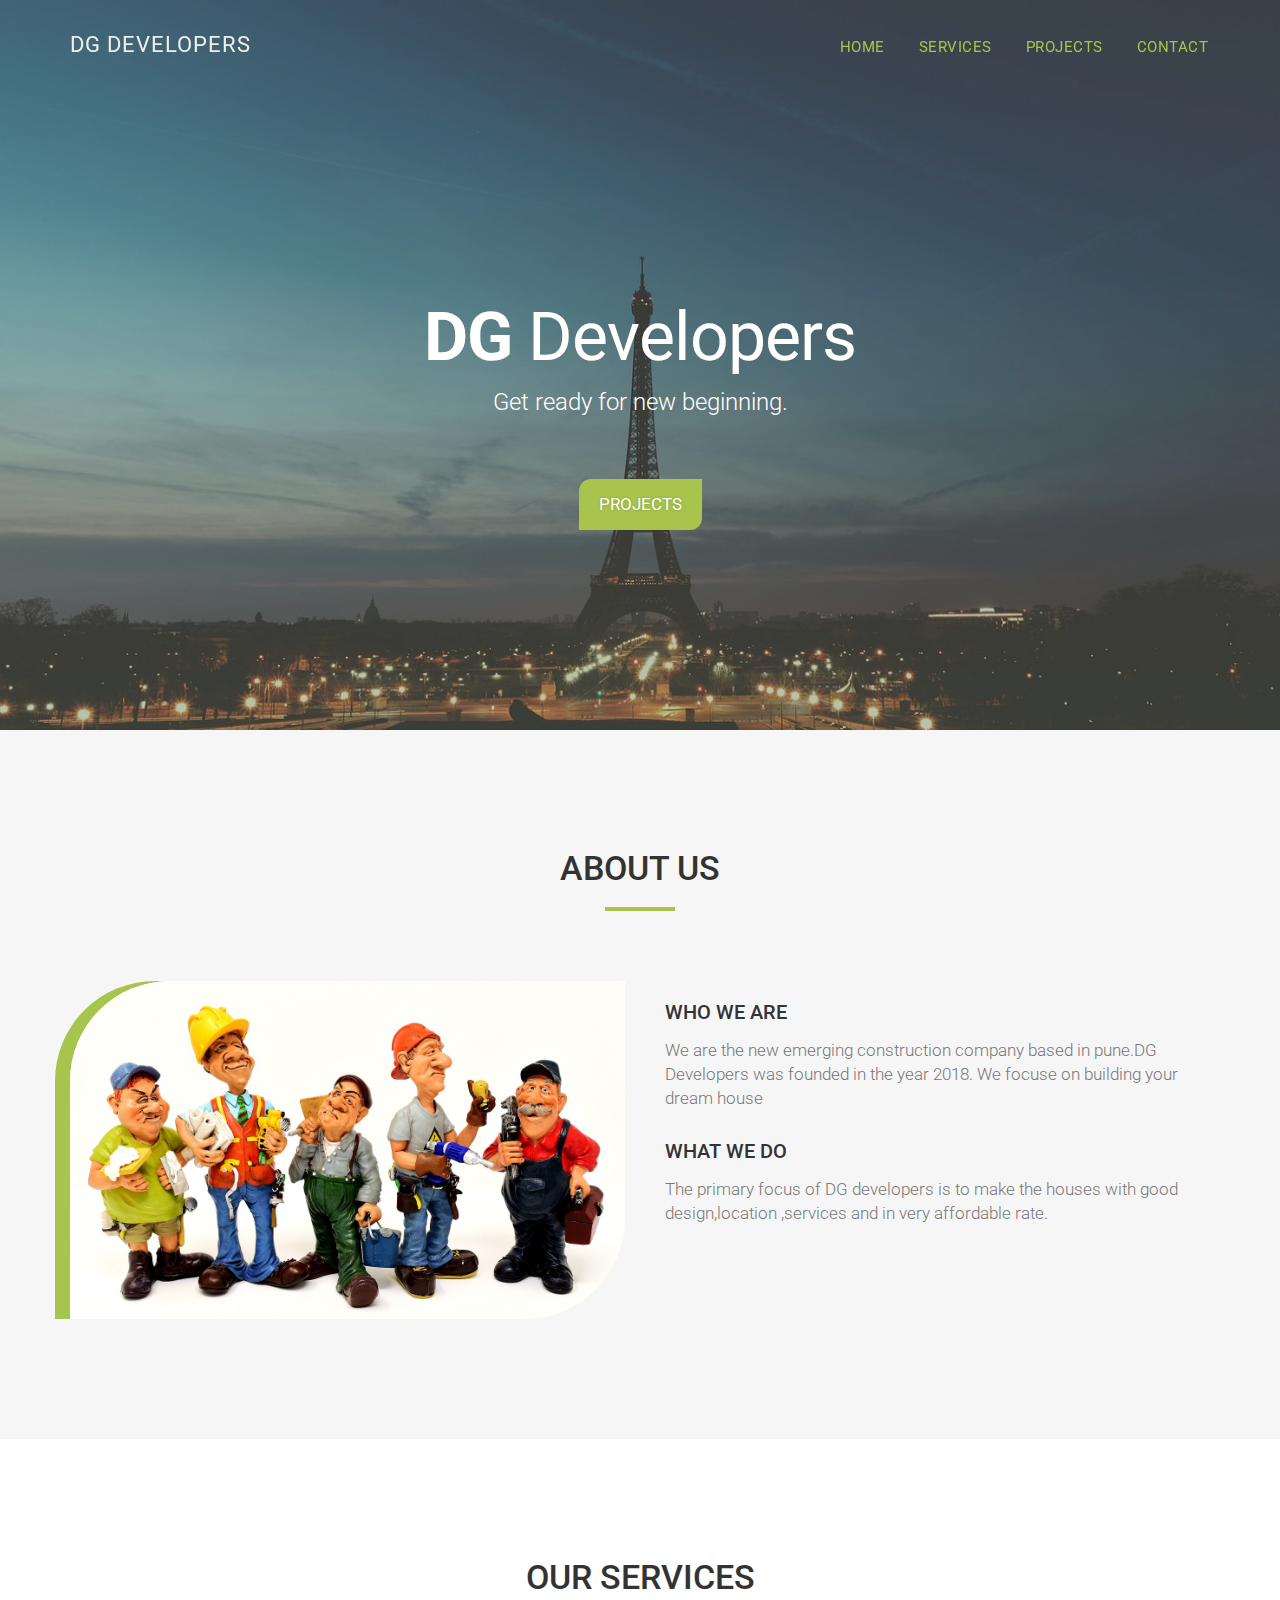
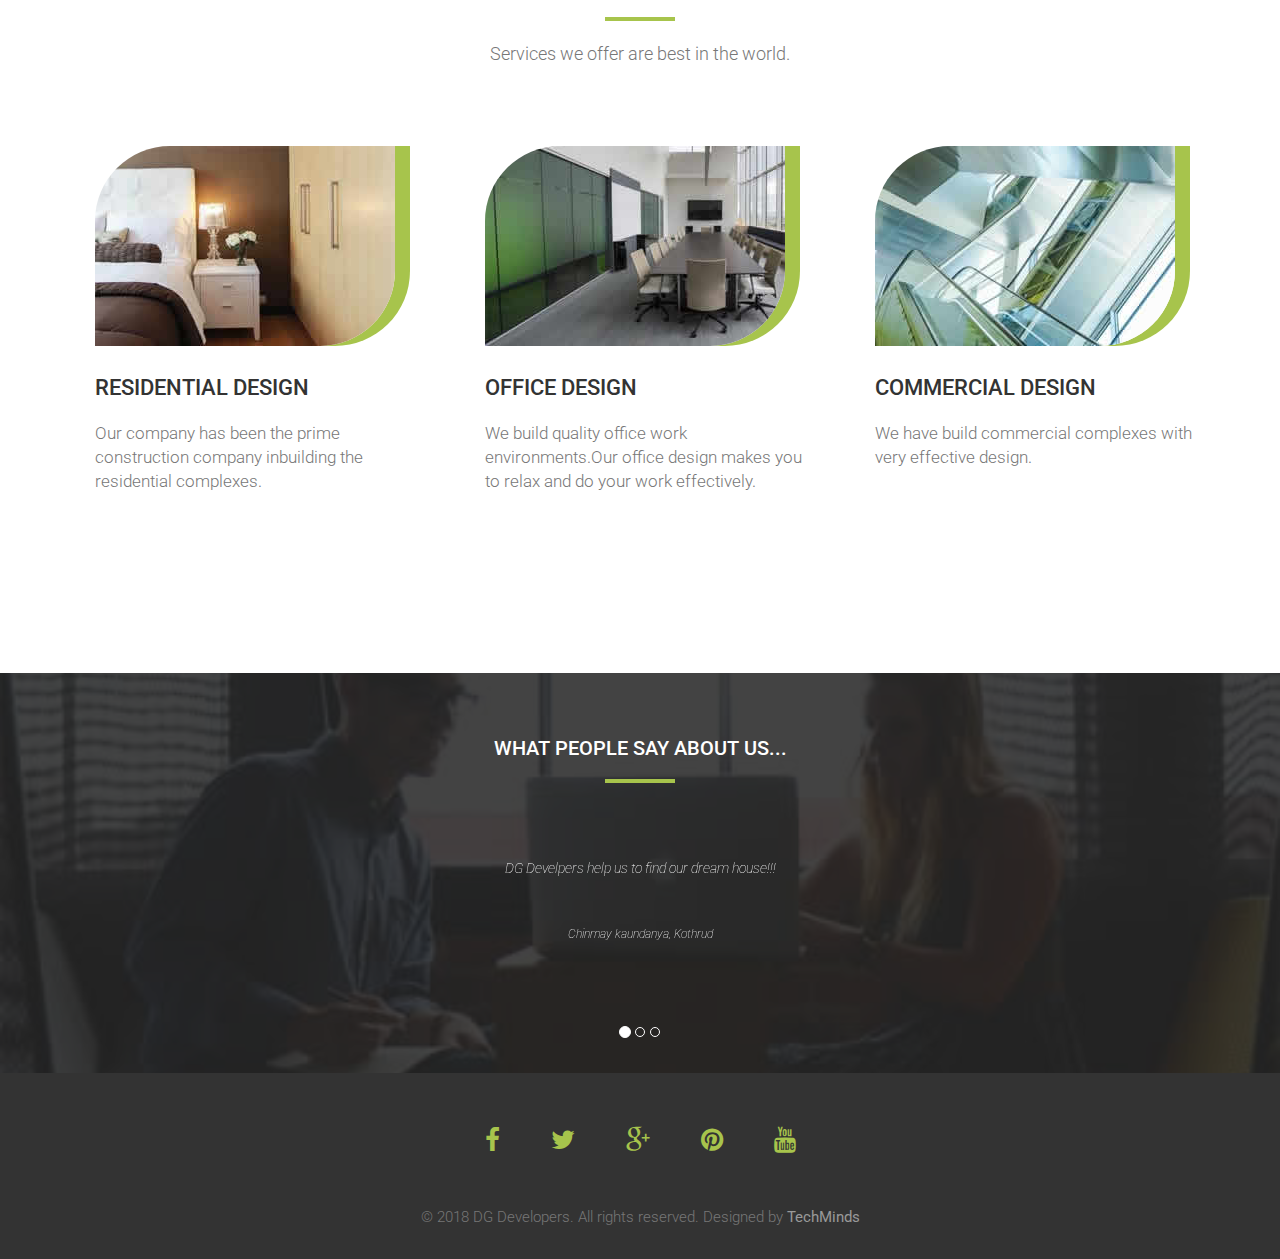
<file: index.html>
<!DOCTYPE html>
<html lang="en">
<head>
<meta charset="utf-8">
<meta name="viewport" content="width=device-width, initial-scale=1">
<title>DG Developers</title>
<meta name="description" content="">
<meta name="author" content="">

<!-- Favicons
    ================================================== -->
<link rel="shortcut icon" href="img/favicon.ico" type="image/x-icon">
<link rel="apple-touch-icon" href="img/apple-touch-icon.png">
<link rel="apple-touch-icon" sizes="72x72" href="img/apple-touch-icon-72x72.png">
<link rel="apple-touch-icon" sizes="114x114" href="img/apple-touch-icon-114x114.png">

<!-- Bootstrap -->
<link rel="stylesheet" type="text/css"  href="css/bootstrap.css">
<link rel="stylesheet" type="text/css" href="fonts/font-awesome/css/font-awesome.css">

<!-- Stylesheet
    ================================================== -->
<link rel="stylesheet" type="text/css"  href="css/style.css">
<link rel="stylesheet" type="text/css" href="css/nivo-lightbox/nivo-lightbox.css">
<link rel="stylesheet" type="text/css" href="css/nivo-lightbox/default.css">
<link href="https://fonts.googleapis.com/css?family=Roboto:300,400,500,700,900" rel="stylesheet">

<!-- HTML5 shim and Respond.js for IE8 support of HTML5 elements and media queries -->
<!-- WARNING: Respond.js doesn't work if you view the page via file:// -->
<!--[if lt IE 9]>
      <script src="https://oss.maxcdn.com/html5shiv/3.7.2/html5shiv.min.js"></script>
      <script src="https://oss.maxcdn.com/respond/1.4.2/respond.min.js"></script>
    <![endif]-->
</head>
<body id="page-top" data-spy="scroll" data-target=".navbar-fixed-top">
<!-- Navigation
    ==========================================-->
<nav id="menu" class="navbar navbar-default navbar-fixed-top">
  <div class="container"> 
    <!-- Brand and toggle get grouped for better mobile display -->
    <div class="navbar-header">
      <button type="button" class="navbar-toggle collapsed" data-toggle="collapse"
         data-target="#bs-example-navbar-collapse-1">
          <span class="sr-only">Toggle navigation</span>
          <span class="icon-bar"></span>
          <span class="icon-bar"></span>
          <span class="icon-bar"></span>
      </button>
      <a class="navbar-brand page-scroll" href="#page-top">DG DEVELOPERS</a> </div>
    
    <!-- Collect the nav links, forms, and other content for toggling -->
    <div class="collapse navbar-collapse" id="bs-example-navbar-collapse-1">
      <ul class="nav navbar-nav navbar-right">
        <li><a href="index.html" class="page-scroll">Home</a></li>
        <li><a href="#services" class="page-scroll">Services</a></li>
        <li><a href="projects.html" class="page-scroll">Projects</a></li>
        <li><a href="contact.html" class="page-scroll">Contact</a></li>
      </ul>
    </div>
    <!-- /.navbar-collapse --> 
  </div>
</nav>
<!-- Header -->
<header id="header">
  <div class="intro">
    <div class="overlay">
      <div class="container">
        <div class="row">
          <div class="intro-text">
            <h1><strong>DG</strong> Developers</h1>
            <p>Get ready for new beginning.</p>
            <a href="#projects" class="btn btn-custom btn-lg page-scroll">Projects</a> </div>
        </div>
      </div>
    </div>
  </div>
</header>
<!-- About Section -->
<div id="about">
  <div class="container">
    <div class="section-title text-center center">
      <h2>About Us</h2>
      <hr>
    </div>
    <div class="row">
      <div class="col-xs-12 col-md-6 text-center"> <img src="img/about1.jpg" class="img-responsive" alt=""> </div>
      <div class="col-xs-12 col-md-6">
        <div class="about-text">
          <h3>Who we are</h3>
          <p>We are the new emerging construction company based in pune.DG Developers was founded in the year 2018.
            We focuse on building your dream house
          </p>
          <h3>What we do</h3>
          <p>The primary focus of DG developers is to make the houses with good design,location ,services 
            and in very affordable rate. </p>
        </div>
      </div>
    </div>
  </div>
</div>
<!-- Services Section -->
<div id="services">
  <div class="container">
    <div class="col-md-10 col-md-offset-1 section-title text-center">
      <h2>Our Services</h2>
      <hr>
      <p>Services we offer are best in the world.</p>
    </div>
    <div class="row">
      <div class="col-xs-12 col-sm-4 service"> <img src="img/residential-design.jpg" class="img-responsive" alt="Project Title">
        <h3>Residential Design</h3>
        <p>Our company has been the prime construction company inbuilding the residential complexes.</p>
      </div>
      <div class="col-xs-12 col-sm-4 service"> <img src="img/office-design.jpg" class="img-responsive" alt="Project Title">
        <h3>Office Design</h3>
        <p>We build quality office work environments.Our office design makes you to relax and do your work effectively.</p>
      </div>
      <div class="col-xs-12 col-sm-4 service"> <img src="img/commercial-design.jpg" class="img-responsive" alt="Project Title">
        <h3>Commercial Design</h3>
        <p>We have build commercial complexes with very effective design.</p>
      </div>
    </div>
  </div>
</div>


<div class="container" style="width: 100%">
    <div class="row">
        <div id="carousel-div" class="carousel slide" data-ride="carousel" >
            <div class="overlay">
                <div class="carousel-title">
                    <h2>What people say about Us...</h2>
                    <hr>
                </div>
                <div class="carousel-inner">
                    <div class="item active">
                        <div class="text text-center">
                            <h3> DG Develpers help us to find our dream house!!! </h3>
                            <br>
                            <h6>Chinmay kaundanya,  Kothrud</h6>
                        </div>    
                    </div>

                    <div class="item">
                        <div class="text">
                            <h3>The flats are very at prime location and very affordable. </h3>
                            <br>
                            <h6>Omakar Pathak,  Nanded city</h6>
                        </div>    
                    </div>

                    <div class="item">
                        <div class="text">
                            <h3>The quality of house and the quality of materials are very good. </h3>
                            <br>
                            <h6>Akash Nalawade,  Dhayari</h6>
                        </div>    
                    </div>
                </div>
                <!--INDICATORS-->
                <ol class="carousel-indicators">
                    <li data-target="#carousel-div" data-slide-to="0" class="active"></li>
                    <li data-target="#carousel-div" data-slide-to="1"></li>
                    <li data-target="#carousel-div" data-slide-to="2"></li>
                </ol>
                 
             </div>       
        </div>
    </div> 
        
</div>               




<!-- Contact Section -->

<div id="footer">
  <div class="container text-center">
    <div class="social">
      <ul>
        <li><a href="#"><i class="fa fa-facebook"></i></a></li>
        <li><a href="#"><i class="fa fa-twitter"></i></a></li>
        <li><a href="#"><i class="fa fa-google-plus"></i></a></li>
        <li><a href="#"><i class="fa fa-pinterest"></i></a></li>
        <li><a href="#"><i class="fa fa-youtube"></i></a></li>
      </ul>
    </div>
    <div>
      <p>&copy; 2018 DG Developers. All rights reserved. Designed by <a href="http://www.techminds.in" rel="nofollow">TechMinds</a></p>
    </div>
  </div>
</div>
<script type="text/javascript" src="js/jquery.1.11.1.js"></script> 
<script type="text/javascript" src="js/bootstrap.js"></script> 
<script type="text/javascript" src="js/SmoothScroll.js"></script> 
<script type="text/javascript" src="js/nivo-lightbox.js"></script> 
<script type="text/javascript" src="js/jquery.isotope.js"></script> 
<script type="text/javascript" src="js/jqBootstrapValidation.js"></script> 
<script type="text/javascript" src="js/contact_me.js"></script> 
<script type="text/javascript" src="js/main.js"></script>
</body>
</html>
</file>
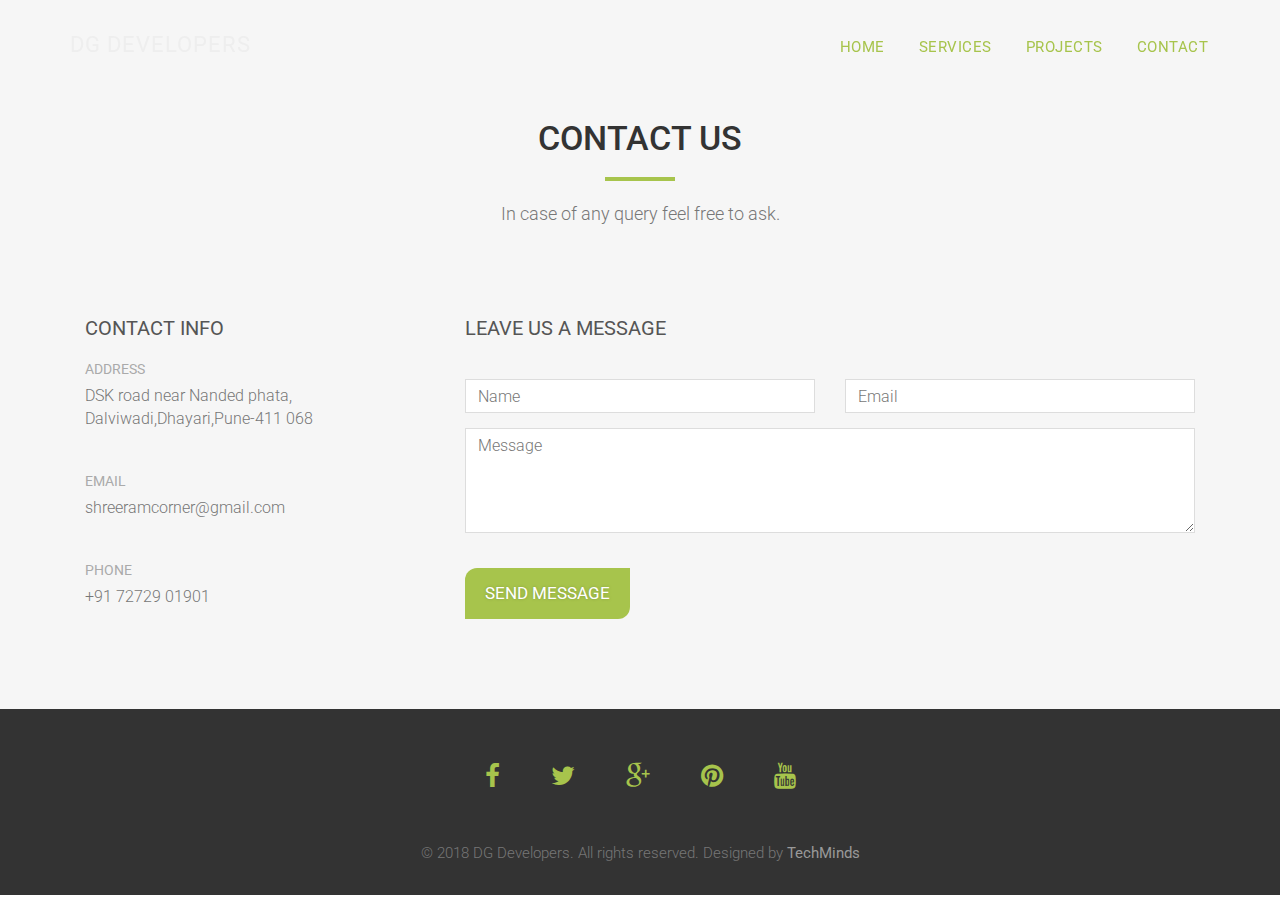
<file: contact.html>
<!DOCTYPE html>
<html lang="en">
<head>
<meta charset="utf-8">
<meta name="viewport" content="width=device-width, initial-scale=1">
<title>DG Developers</title>
<meta name="description" content="">
<meta name="author" content="">

<!-- Favicons
    ================================================== -->
<link rel="shortcut icon" href="img/favicon.ico" type="image/x-icon">
<link rel="apple-touch-icon" href="img/apple-touch-icon.png">
<link rel="apple-touch-icon" sizes="72x72" href="img/apple-touch-icon-72x72.png">
<link rel="apple-touch-icon" sizes="114x114" href="img/apple-touch-icon-114x114.png">

<!-- Bootstrap -->
<link rel="stylesheet" type="text/css"  href="css/bootstrap.css">
<link rel="stylesheet" type="text/css" href="fonts/font-awesome/css/font-awesome.css">

<!-- Stylesheet
    ================================================== -->
<link rel="stylesheet" type="text/css"  href="css/style.css">
<link rel="stylesheet" type="text/css" href="css/nivo-lightbox/nivo-lightbox.css">
<link rel="stylesheet" type="text/css" href="css/nivo-lightbox/default.css">
<link href="https://fonts.googleapis.com/css?family=Roboto:300,400,500,700,900" rel="stylesheet">

<!-- HTML5 shim and Respond.js for IE8 support of HTML5 elements and media queries -->
<!-- WARNING: Respond.js doesn't work if you view the page via file:// -->
<!--[if lt IE 9]>
      <script src="https://oss.maxcdn.com/html5shiv/3.7.2/html5shiv.min.js"></script>
      <script src="https://oss.maxcdn.com/respond/1.4.2/respond.min.js"></script>
    <![endif]-->
</head>
<body id="page-top" data-spy="scroll" data-target=".navbar-fixed-top">
<!-- Navigation
    ==========================================-->
<nav id="menu" class="navbar navbar-default navbar-fixed-top">
  <div class="container"> 
    <!-- Brand and toggle get grouped for better mobile display -->
    <div class="navbar-header">
      <button type="button" class="navbar-toggle collapsed" data-toggle="collapse"
         data-target="#bs-example-navbar-collapse-1">
          <span class="sr-only">Toggle navigation</span>
          <span class="icon-bar"></span>
          <span class="icon-bar"></span>
          <span class="icon-bar"></span>
      </button>
      <a class="navbar-brand page-scroll" href="#page-top">DG DEVELOPERS</a> </div>
    
    <!-- Collect the nav links, forms, and other content for toggling -->
    <div class="collapse navbar-collapse" id="bs-example-navbar-collapse-1">
      <ul class="nav navbar-nav navbar-right">
        <li><a href="index.html" class="page-scroll">Home</a></li>
        <li><a href="#services" class="page-scroll">Services</a></li>
        <li><a href="projects.html" class="page-scroll">Projects</a></li>
        <li><a href="contact.html" class="page-scroll">Contact</a></li>
      </ul>
    </div>
    <!-- /.navbar-collapse --> 
  </div>
</nav>

<!-- Contact Section -->
<div id="contact">
  <div class="container">
    <div class="section-title text-center">
      <h2>Contact Us</h2>
      <hr>
      <p>In case of any query feel free to ask.</p>
    </div>
    <div class="col-md-4">
      <h3>Contact Info</h3>
      <div class="contact-item"> <span>Address</span>
        <p>DSK road near Nanded phata,<br>
          Dalviwadi,Dhayari,Pune-411 068</p>
      </div>
      <div class="contact-item"> <span>Email</span>
        <p>shreeramcorner@gmail.com</p>
      </div>
      <div class="contact-item"> <span>Phone</span>
        <p>+91 72729 01901</p>
      </div>
    </div>
    <div class="col-md-8">
      <h3>Leave us a message</h3>
      <form name="sentMessage" id="contactForm" novalidate>
        <div class="row">
          <div class="col-md-6">
            <div class="form-group">
              <input type="text" id="name" class="form-control" placeholder="Name" required="required">
              <p class="help-block text-danger"></p>
            </div>
          </div>
          <div class="col-md-6">
            <div class="form-group">
              <input type="email" id="email" class="form-control" placeholder="Email" required="required">
              <p class="help-block text-danger"></p>
            </div>
          </div>
        </div>
        <div class="form-group">
          <textarea name="message" id="message" class="form-control" rows="4" placeholder="Message" required></textarea>
          <p class="help-block text-danger"></p>
        </div>
        <div id="success"></div>
        <button type="submit" class="btn btn-custom btn-lg">Send Message</button>
      </form>
    </div>
  </div>
</div>
<div id="footer">
  <div class="container text-center">
    <div class="social">
      <ul>
        <li><a href="#"><i class="fa fa-facebook"></i></a></li>
        <li><a href="#"><i class="fa fa-twitter"></i></a></li>
        <li><a href="#"><i class="fa fa-google-plus"></i></a></li>
        <li><a href="#"><i class="fa fa-pinterest"></i></a></li>
        <li><a href="#"><i class="fa fa-youtube"></i></a></li>
      </ul>
    </div>
    <div>
            <p>&copy; 2018 DG Developers. All rights reserved. Designed by <a href="http://www.techminds.in" rel="nofollow">TechMinds</a></p>
    </div>
  </div>
</div>
<script type="text/javascript" src="js/jquery.1.11.1.js"></script> 
<script type="text/javascript" src="js/bootstrap.js"></script> 
<script type="text/javascript" src="js/SmoothScroll.js"></script> 
<script type="text/javascript" src="js/nivo-lightbox.js"></script> 
<script type="text/javascript" src="js/jquery.isotope.js"></script> 
<script type="text/javascript" src="js/jqBootstrapValidation.js"></script> 
<script type="text/javascript" src="js/contact_me.js"></script> 
<script type="text/javascript" src="js/main.js"></script>
</body>
</html>
</file>
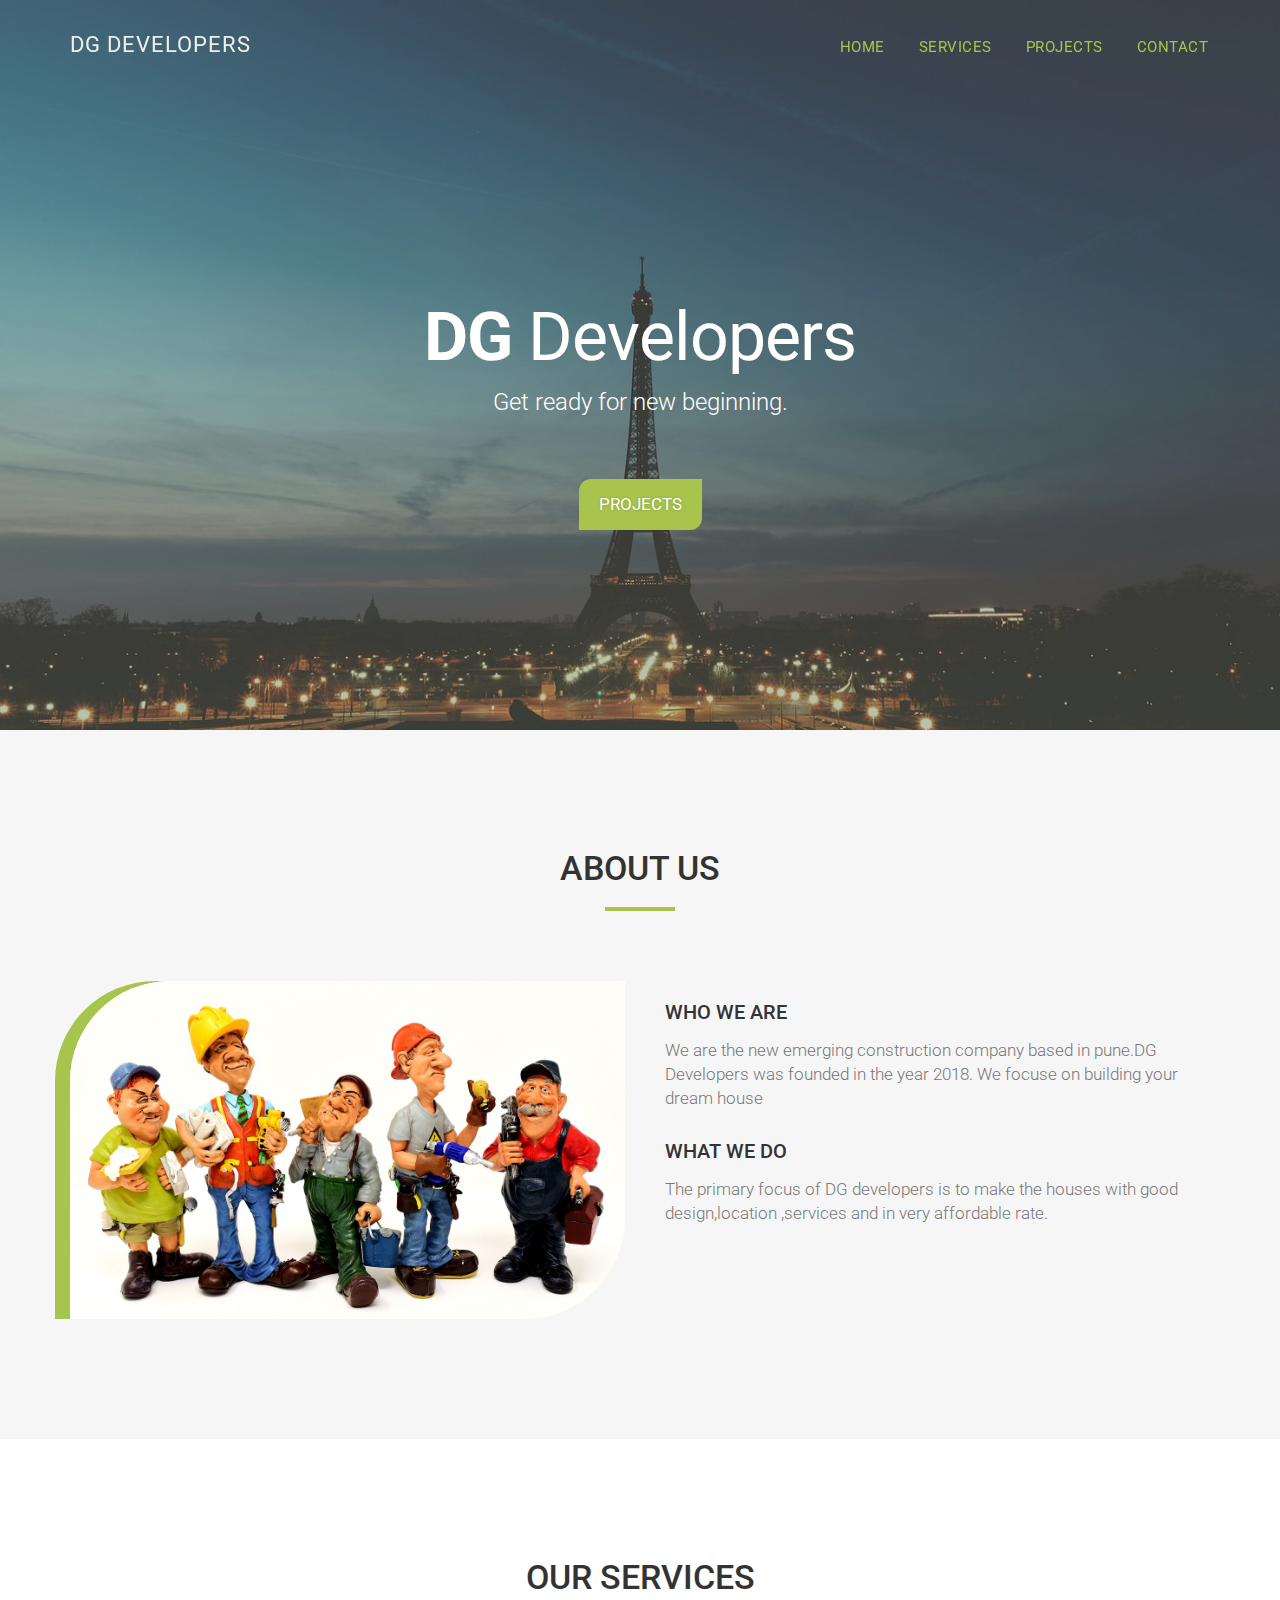
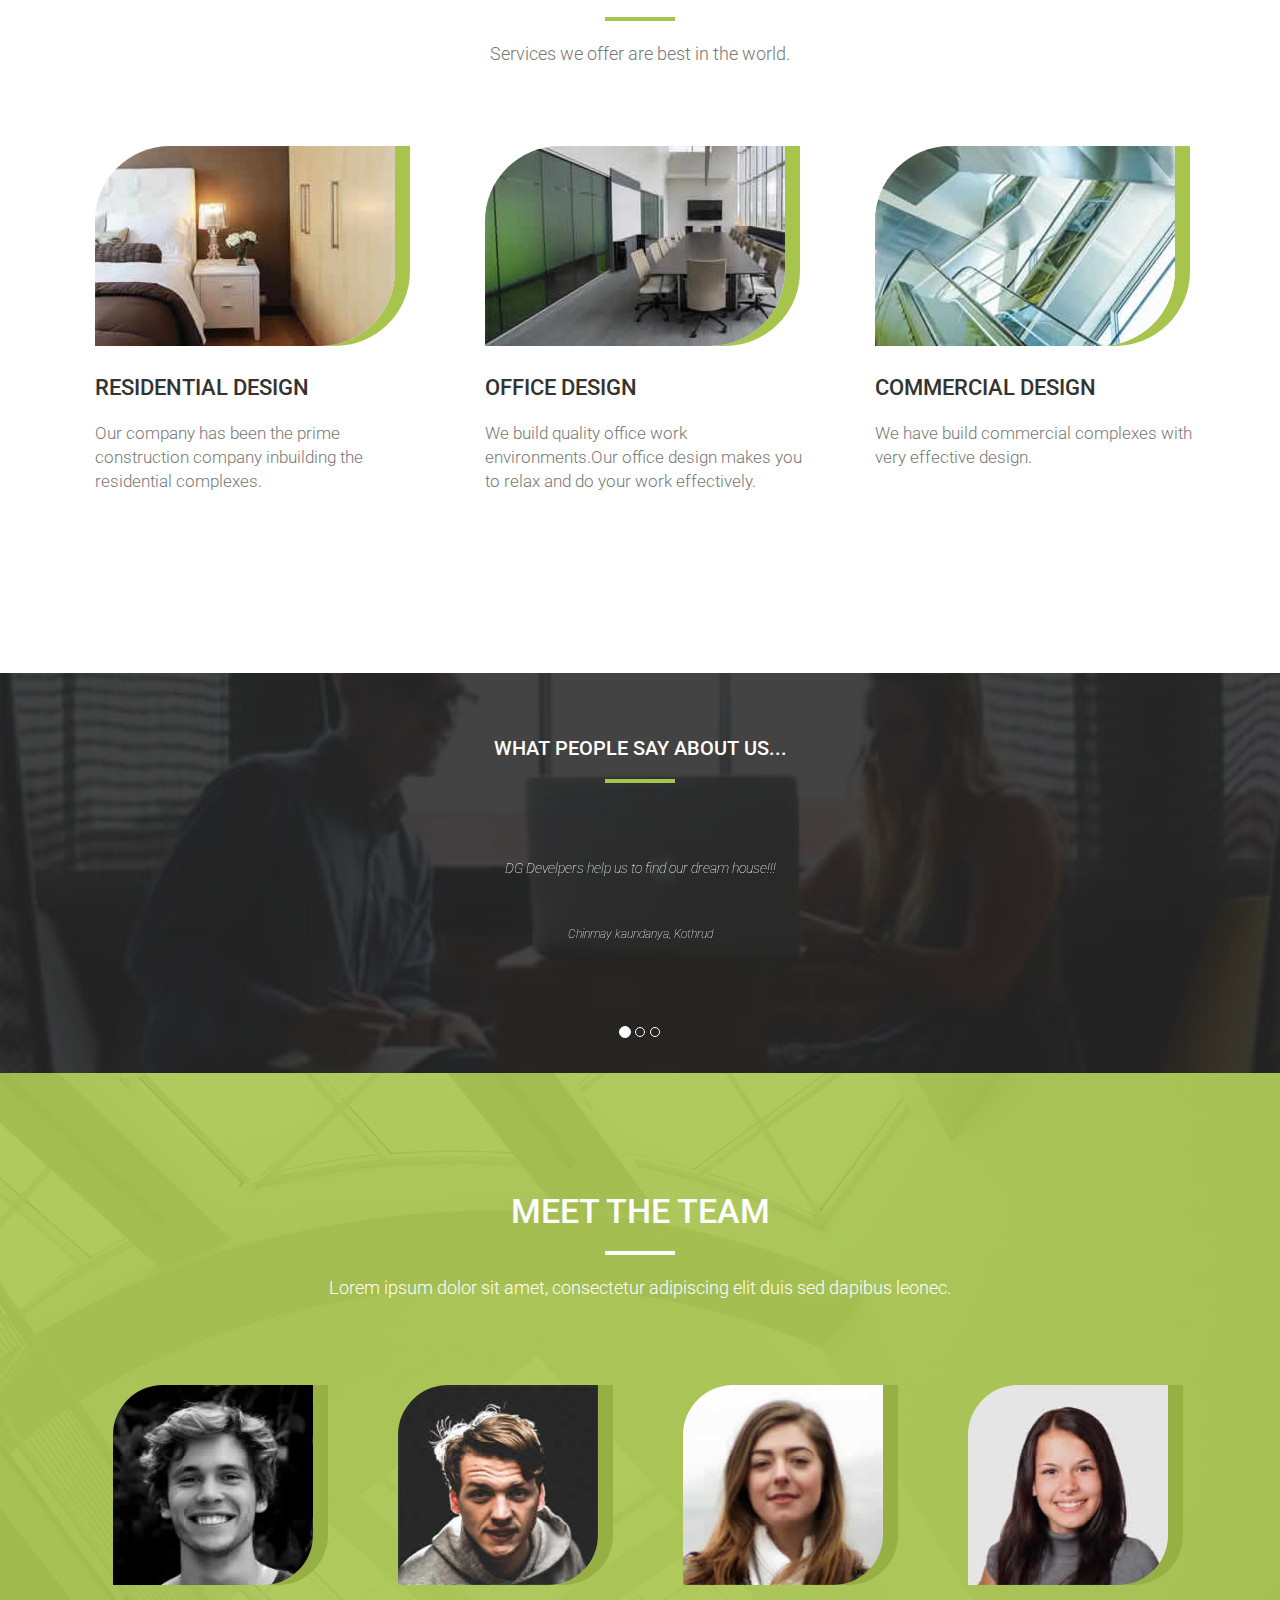
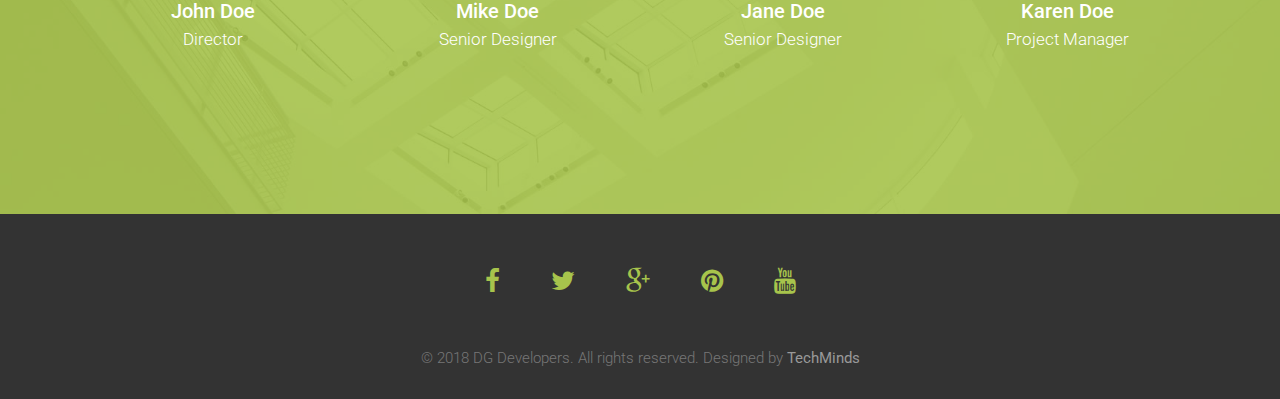
<file: services.html>
<!DOCTYPE html>
<html lang="en">
<head>
<meta charset="utf-8">
<meta name="viewport" content="width=device-width, initial-scale=1">
<title>DG Developers</title>
<meta name="description" content="">
<meta name="author" content="">

<!-- Favicons
    ================================================== -->
<link rel="shortcut icon" href="img/favicon.ico" type="image/x-icon">
<link rel="apple-touch-icon" href="img/apple-touch-icon.png">
<link rel="apple-touch-icon" sizes="72x72" href="img/apple-touch-icon-72x72.png">
<link rel="apple-touch-icon" sizes="114x114" href="img/apple-touch-icon-114x114.png">

<!-- Bootstrap -->
<link rel="stylesheet" type="text/css"  href="css/bootstrap.css">
<link rel="stylesheet" type="text/css" href="fonts/font-awesome/css/font-awesome.css">

<!-- Stylesheet
    ================================================== -->
<link rel="stylesheet" type="text/css"  href="css/style.css">
<link rel="stylesheet" type="text/css" href="css/nivo-lightbox/nivo-lightbox.css">
<link rel="stylesheet" type="text/css" href="css/nivo-lightbox/default.css">
<link href="https://fonts.googleapis.com/css?family=Roboto:300,400,500,700,900" rel="stylesheet">

<!-- HTML5 shim and Respond.js for IE8 support of HTML5 elements and media queries -->
<!-- WARNING: Respond.js doesn't work if you view the page via file:// -->
<!--[if lt IE 9]>
      <script src="https://oss.maxcdn.com/html5shiv/3.7.2/html5shiv.min.js"></script>
      <script src="https://oss.maxcdn.com/respond/1.4.2/respond.min.js"></script>
    <![endif]-->
</head>
<body id="page-top" data-spy="scroll" data-target=".navbar-fixed-top">
<!-- Navigation
    ==========================================-->
<nav id="menu" class="navbar navbar-default navbar-fixed-top">
  <div class="container"> 
    <!-- Brand and toggle get grouped for better mobile display -->
    <div class="navbar-header">
      <button type="button" class="navbar-toggle collapsed" data-toggle="collapse"
         data-target="#bs-example-navbar-collapse-1">
          <span class="sr-only">Toggle navigation</span>
          <span class="icon-bar"></span>
          <span class="icon-bar"></span>
          <span class="icon-bar"></span>
      </button>
      <a class="navbar-brand page-scroll" href="#page-top">DG DEVELOPERS</a> </div>
    
    <!-- Collect the nav links, forms, and other content for toggling -->
    <div class="collapse navbar-collapse" id="bs-example-navbar-collapse-1">
      <ul class="nav navbar-nav navbar-right">
        <li><a href="index.html" class="page-scroll">Home</a></li>
        <li><a href="#services" class="page-scroll">Services</a></li>
        <li><a href="projects.html" class="page-scroll">Projects</a></li>
        <li><a href="contact.html" class="page-scroll">Contact</a></li>
      </ul>
    </div>
    <!-- /.navbar-collapse --> 
  </div>
</nav>
<!-- Header -->
<header id="header">
  <div class="intro">
    <div class="overlay">
      <div class="container">
        <div class="row">
          <div class="intro-text">
            <h1><strong>DG</strong> Developers</h1>
            <p>Get ready for new beginning.</p>
            <a href="#projects" class="btn btn-custom btn-lg page-scroll">Projects</a> </div>
        </div>
      </div>
    </div>
  </div>
</header>
<!-- About Section -->
<div id="about">
  <div class="container">
    <div class="section-title text-center center">
      <h2>About Us</h2>
      <hr>
    </div>
    <div class="row">
      <div class="col-xs-12 col-md-6 text-center"> <img src="img/about1.jpg" class="img-responsive" alt=""> </div>
      <div class="col-xs-12 col-md-6">
        <div class="about-text">
          <h3>Who we are</h3>
          <p>We are the new emerging construction company based in pune.DG Developers was founded in the year 2018.
            We focuse on building your dream house
          </p>
          <h3>What we do</h3>
          <p>The primary focus of DG developers is to make the houses with good design,location ,services 
            and in very affordable rate. </p>
        </div>
      </div>
    </div>
  </div>
</div>
<!-- Services Section -->
<div id="services">
  <div class="container">
    <div class="col-md-10 col-md-offset-1 section-title text-center">
      <h2>Our Services</h2>
      <hr>
      <p>Services we offer are best in the world.</p>
    </div>
    <div class="row">
      <div class="col-xs-12 col-sm-4 service"> <img src="img/residential-design.jpg" class="img-responsive" alt="Project Title">
        <h3>Residential Design</h3>
        <p>Our company has been the prime construction company inbuilding the residential complexes.</p>
      </div>
      <div class="col-xs-12 col-sm-4 service"> <img src="img/office-design.jpg" class="img-responsive" alt="Project Title">
        <h3>Office Design</h3>
        <p>We build quality office work environments.Our office design makes you to relax and do your work effectively.</p>
      </div>
      <div class="col-xs-12 col-sm-4 service"> <img src="img/commercial-design.jpg" class="img-responsive" alt="Project Title">
        <h3>Commercial Design</h3>
        <p>We have build commercial complexes with very effective design.</p>
      </div>
    </div>
  </div>
</div>


<div class="container" style="width: 100%">
    <div class="row">
        <div id="carousel-div" class="carousel slide" data-ride="carousel" >
            <div class="overlay">
                <div class="carousel-title">
                    <h2>What people say about Us...</h2>
                    <hr>
                </div>
                <div class="carousel-inner">
                    <div class="item active">
                        <div class="text text-center">
                            <h3> DG Develpers help us to find our dream house!!! </h3>
                            <br>
                            <h6>Chinmay kaundanya,  Kothrud</h6>
                        </div>    
                    </div>

                    <div class="item">
                        <div class="text">
                            <h3>The flats are very at prime location and very affordable. </h3>
                            <br>
                            <h6>Omakar Pathak,  Nanded city</h6>
                        </div>    
                    </div>

                    <div class="item">
                        <div class="text">
                            <h3>The quality of house and the quality of materials are very good. </h3>
                            <br>
                            <h6>Akash Nalawade,  Dhayari</h6>
                        </div>    
                    </div>
                </div>
                <!--INDICATORS-->
                <ol class="carousel-indicators">
                    <li data-target="#carousel-div" data-slide-to="0" class="active"></li>
                    <li data-target="#carousel-div" data-slide-to="1"></li>
                    <li data-target="#carousel-div" data-slide-to="2"></li>
                </ol>
                 
             </div>       
        </div>
    </div> 
        
</div>               



<!-- Team Section -->
<div id="team" class="text-center">
  <div class="overlay">
    <div class="container">
      <div class="col-md-8 col-md-offset-2 section-title">
        <h2>Meet the Team</h2>
        <hr>
        <p>Lorem ipsum dolor sit amet, consectetur adipiscing elit duis sed dapibus leonec.</p>
      </div>
      <div id="row">
        <div class="col-md-3 col-sm-6 team">
          <div class="thumbnail"> <img src="img/team/01.jpg" alt="..." class="team-img">
            <div class="caption">
              <h3>John Doe</h3>
              <p>Director</p>
            </div>
          </div>
        </div>
        <div class="col-md-3 col-sm-6 team">
          <div class="thumbnail"> <img src="img/team/02.jpg" alt="..." class="img-circle team-img">
            <div class="caption">
              <h3>Mike Doe</h3>
              <p>Senior Designer</p>
            </div>
          </div>
        </div>
        <div class="col-md-3 col-sm-6 team">
          <div class="thumbnail"> <img src="img/team/03.jpg" alt="..." class="img-circle team-img">
            <div class="caption">
              <h3>Jane Doe</h3>
              <p>Senior Designer</p>
            </div>
          </div>
        </div>
        <div class="col-md-3 col-sm-6 team">
          <div class="thumbnail"> <img src="img/team/04.jpg" alt="..." class="img-circle team-img">
            <div class="caption">
              <h3>Karen Doe</h3>
              <p>Project Manager</p>
            </div>
          </div>
        </div>
      </div>
    </div>
  </div>
</div>
<!-- Contact Section -->

<div id="footer">
  <div class="container text-center">
    <div class="social">
      <ul>
        <li><a href="#"><i class="fa fa-facebook"></i></a></li>
        <li><a href="#"><i class="fa fa-twitter"></i></a></li>
        <li><a href="#"><i class="fa fa-google-plus"></i></a></li>
        <li><a href="#"><i class="fa fa-pinterest"></i></a></li>
        <li><a href="#"><i class="fa fa-youtube"></i></a></li>
      </ul>
    </div>
    <div>
      <p>&copy; 2018 DG Developers. All rights reserved. Designed by <a href="http://www.techminds.in" rel="nofollow">TechMinds</a></p>
    </div>
  </div>
</div>
<script type="text/javascript" src="js/jquery.1.11.1.js"></script> 
<script type="text/javascript" src="js/bootstrap.js"></script> 
<script type="text/javascript" src="js/SmoothScroll.js"></script> 
<script type="text/javascript" src="js/nivo-lightbox.js"></script> 
<script type="text/javascript" src="js/jquery.isotope.js"></script> 
<script type="text/javascript" src="js/jqBootstrapValidation.js"></script> 
<script type="text/javascript" src="js/contact_me.js"></script> 
<script type="text/javascript" src="js/main.js"></script>
</body>
</html>
</file>
<file: css/style.css>
body, html {
	font-family: 'Roboto', sans-serif;
	text-rendering: optimizeLegibility !important;
	-webkit-font-smoothing: antialiased !important;
	color: #777;
	font-weight: 300;
	width: 100% !important;
	height: 100% !important;
}
h2 {
	margin: 0 0 20px 0;
	font-weight: 500;
	font-size: 34px;
	color: #333;
	text-transform: uppercase;
}
h3 {
	font-size: 22px;
	font-weight: 500;
	color: #333;
}
h4 {
	font-size: 24px;
	text-transform: uppercase;
	font-weight: 400;
	color: #333;
}
h5 {
	text-transform: uppercase;
	font-weight: 700;
	line-height: 20px;
}
p {
	font-size: 17px;
}
p.intro {
	margin: 12px 0 0;
	line-height: 24px;
}
a {
	color: #333;
	font-weight: 400;
}
a:hover, a:focus {
	text-decoration: none;
	color: #222;
}
ul, ol {
	list-style: none;
}
.clearfix:after {
	visibility: hidden;
	display: block;
	font-size: 0;
	content: " ";
	clear: both;
	height: 0;
}
.clearfix {
	display: inline-block;
}
* html .clearfix {
	height: 1%;
}
.clearfix {
	display: block;
}
ul, ol {
	padding: 0;
	webkit-padding: 0;
	moz-padding: 0;
}
hr {
	height: 4px;
	width: 70px;
	text-align: center;
	position: relative;
	background: #a7c44c;
	margin: 0 auto;
	margin-bottom: 20px;
	border: 0;
}
.btn:active, .btn.active {
	background-image: none;
	outline: 0;
	-webkit-box-shadow: none;
	box-shadow: none;
}
a:focus, .btn:focus, .btn:active:focus, .btn.active:focus, .btn.focus, .btn:active.focus, .btn.active.focus {
	outline: none;
	outline-offset: none;
}
/* Navigation */
#menu {
	padding: 20px;
	transition: all 0.8s;
}
#menu.navbar-default {
	background-color: rgba(248, 248, 248, 0);
	border-color: rgba(231, 231, 231, 0);
}
#menu a.navbar-brand {
	font-size: 22px;
	color: #eee;
	font-weight: 400;
	text-transform: uppercase;
	letter-spacing: 1px;
}
#menu.navbar-default .navbar-nav > li > a {
	text-transform: uppercase;
	color: #a7c44c;
	font-weight: 400;
	font-size: 15px;
	padding: 5px 0;
	border: 2px solid transparent;
	letter-spacing: 0.5px;
	margin: 10px 15px 0 15px;
}
#menu.navbar-default .navbar-nav > li > a:hover {
	color: #eee;
}
.on {
	background-color: #363636 !important;
	padding: 0 !important;
	padding: 10px 0 !important;
}
.navbar-default .navbar-nav > .active > a, .navbar-default .navbar-nav > .active > a:hover, .navbar-default .navbar-nav > .active > a:focus {
	color: #eee !important;
	background-color: transparent;
}
.navbar-toggle {
	border-radius: 0;
}
.navbar-default .navbar-toggle:hover, .navbar-default .navbar-toggle:focus {
	background-color: #a7c44c;
	border-color: #a7c44c;
}
.navbar-default .navbar-toggle:hover>.icon-bar {
	background-color: #FFF;
}
.section-title {
	margin-bottom: 70px;
}
.section-title p {
	font-size: 18px;
}
.btn-custom {
	text-transform: uppercase;
	color: #fff;
	text-shadow: 0 0 3px #859c3c;
	background-color: #a7c44c;
	border: 0;
	padding: 14px 20px;
	margin: 0;
	font-size: 17px;
	border-radius: 12px 0 12px 0;
	margin-top: 20px;
	transition: all 0.5s;
}
.btn-custom:hover, .btn-custom:focus, .btn-custom.focus, .btn-custom:active, .btn-custom.active {
	color: rgba(255,255,255,0.8);
	background-color: #94ae44;
}
/* Header Section */
.intro {
	display: table;
	width: 100%;
	padding: 0;
	background: url(../img/home-2.jpg) no-repeat center bottom;
	background-color: #e5e5e5;
	-webkit-background-size: cover;
	-moz-background-size: cover;
	background-size: cover;
	-o-background-size: cover;
}
.intro .overlay {
	background: rgba(0, 0, 0, 0.212);
}
.intro h1 {
	color: #fff;
	font-size: 68px;
	font-weight: 400;
	margin-top: 0;
	margin-bottom: 10px;
	letter-spacing: -1px;
}
.intro span {
	color: #a7c44c;
	font-weight: 600;
}
.intro p {
	color: #fff;
	font-size: 24px;
	font-weight: 300;
	margin-top: 10px;
	margin-bottom: 40px;
}
header .intro-text {
	padding-top: 300px;
	padding-bottom: 200px;
	text-align: center;
}
/* About Section */
#about {
	padding: 120px 0;
	background: #f6f6f6;
}
#about h3 {
	font-size: 20px;
	text-transform: uppercase;
}
#about .about-text {
	margin-left: 10px;
	margin-top: 20px;
}
#about img {
	display: inline-block;
	border-radius: 100px 0 100px 0;
	box-shadow: -15px 0 #a7c44c;
}
#about p {
	line-height: 24px;
	margin: 15px 0 30px;
}
/* Services Section */
#services {
	padding: 120px 0;
}
#services .service {
	padding-left: 40px;
}
#services img {
	width: 300px;
	border-radius: 75px 0 75px 0;
	box-shadow: 15px 0 #a7c44c;
}
#services h3 {
	padding: 10px 0;
	text-transform: uppercase;
}
/* Portfolio Section */
#portfolio {
	padding: 120px 0;
	background: #f6f6f6;
}
.categories {
	padding-bottom: 40px;
	text-align: center;
}
ul.cat li {
	display: inline-block;
}
ol.type li {
	display: inline-block;
	margin-left: 20px;
}
ol.type li a {
	color: #a7c44c;
	font-weight: 400;
	font-size: 15px;
	padding: 10px 20px;
	border: 2px solid #a7c44c;
	border-radius: 10px 0 10px 0;
	text-transform: uppercase;
	letter-spacing: 0.5px;
}
ol.type li a.active {
	background: #a7c44c;
	color: #fff;
}
ol.type li a:hover {
	background: #a7c44c;
	color: #fff;
}
.isotope-item {
	z-index: 2
}
.isotope-hidden.isotope-item {
	z-index: 1
}
.isotope, .isotope .isotope-item {
	/* change duration value to whatever you like */
	-webkit-transition-duration: 0.8s;
	-moz-transition-duration: 0.8s;
	transition-duration: 0.8s;
}
.isotope-item {
	margin-right: -1px;
	-webkit-backface-visibility: hidden;
	backface-visibility: hidden;
}
.isotope {
	-webkit-backface-visibility: hidden;
	backface-visibility: hidden;
	-webkit-transition-property: height, width;
	-moz-transition-property: height, width;
	transition-property: height, width;
}
.isotope .isotope-item {
	-webkit-backface-visibility: hidden;
	backface-visibility: hidden;
	-webkit-transition-property: -webkit-transform, opacity;
	-moz-transition-property: -moz-transform, opacity;
	transition-property: transform, opacity;
}
.portfolio-item {
	margin: 15px 0;
}
.portfolio-item .hover-bg {
	overflow: hidden;
	position: relative;
}
.portfolio-item img {
	border-radius: 0 50px 0 50px;
}
.hover-bg .hover-text {
	position: absolute;
	text-align: center;
	margin: 0 auto;
	color: #333;
	background: rgba(255, 255, 255, 0.75);
	padding: 30% 0 0 0;
	height: 100%;
	width: 100%;
	opacity: 0;
	transition: all 0.5s;
	border-radius: 0 50px 0 50px;
}
.hover-bg .hover-text>h4 {
	opacity: 0;
	color: #333;
	-webkit-transform: translateY(100%);
	transform: translateY(100%);
	transition: all 0.3s;
	font-size: 18px;
	font-weight: 400;
}
.hover-bg:hover .hover-text>h4 {
	opacity: 1;
	-webkit-backface-visibility: hidden;
	-webkit-transform: translateY(0);
	transform: translateY(0);
}
.hover-bg:hover .hover-text {
	opacity: 1;
}
/* Team Section */
#team {
	color: #fff;
	background: #a7c44c url(../img/team-bg.jpg) center top no-repeat;
	background-size: cover;
}
#team .overlay {
	padding: 120px 0;
	background: rgba(167, 196, 76, 0.9);
}
#team h2, #team p {
	color: #fff;
}
#team hr {
	background: #fff;
}
#team h3 {
	color: #fff;
	font-weight: 500;
	font-size: 20px;
	margin: 5px 0;
}
#team .team-img {
	width: 200px;
	height: 200px;
	border-radius: 50px 0 50px 0;
	box-shadow: 15px 0 #96b044;
}
#team .thumbnail {
	background: transparent;
	border: 0;
}
#team .thumbnail .caption {
	padding-top: 10px;
}
#team .thumbnail .caption p {
	color: #fff;
}
/* Contact Section */
#contact {
	padding: 120px 0 60px 0;
	background: #F6F6F6;
}
#contact form {
	padding: 30px 0;
}
#contact h3 {
	text-transform: uppercase;
	font-size: 20px;
	font-weight: 400;
	color: #555;
}
#contact .text-danger {
	color: #cc0033;
	text-align: left;
}
label {
	font-size: 12px;
	font-weight: 400;
	font-family: 'Open Sans', sans-serif;
	float: left;
}
#contact .form-control {
	display: block;
	width: 100%;
	padding: 6px 12px;
	font-size: 16px;
	line-height: 1.42857143;
	color: #444;
	background-color: #fff;
	background-image: none;
	border: 1px solid #ddd;
	border-radius: 0;
	-webkit-box-shadow: none;
	box-shadow: none;
	-webkit-transition: none;
	-o-transition: none;
	transition: none;
}
#contact .form-control:focus {
	border-color: #999;
	outline: 0;
	-webkit-box-shadow: transparent;
	box-shadow: transparent;
}
.form-control::-webkit-input-placeholder {
color: #777;
}
.form-control:-moz-placeholder {
color: #777;
}
.form-control::-moz-placeholder {
color: #777;
}
.form-control:-ms-input-placeholder {
color: #777;
}
#contact .contact-item {
	margin: 20px 0 40px 0;
}
#contact .contact-item span {
	font-weight: 400;
	color: #aaa;
	text-transform: uppercase;
	margin-bottom: 6px;
	display: inline-block;
}
#contact .contact-item p {
	font-size: 16px;
}
/* Footer Section*/
#footer {
	background: #333;
	padding: 50px 0 20px 0;
}
#footer .social {
	margin-bottom: 50px;
}
#footer .social ul li {
	display: inline-block;
	margin: 0 20px;
}
#footer .social i.fa {
	font-size: 26px;
	padding: 4px;
	color: #a7c44c;
	transition: all 0.3s;
}
#footer .social i.fa:hover {
	color: #eee;
}
#footer p {
	font-size: 15px;
}
#footer a {
	color: #999;
}
#footer a:hover {
	color: #a7c44c;
}


#carousel-div .overlay{
	background: rgba(34, 34, 34, 0.85);
	height: auto;
	min-height: 400px;
	padding: 0% 0 ;
	color: #ffffff;
  }
  
  
  #carousel-div {
	background: url(../img/about.jpg);
	background-size: cover;
	background-position: center;
	background-repeat: no-repeat;
	background-attachment: scroll;
	text-align: center;
	min-height:400px;
	margin-top: 50px;
	}
  
  .carousel-title h2{
	padding-top: 5%;
	color: #fff;
	text-transform: uppercase;
	font-size: 20px;
	
  
	
  }
	.text h3{
	  color: #fff;
	  font-size: 14px;
	  font-style: italic;
	  font-weight: 100;
	  line-height: 26px;
	  margin-top: 4%;
	}
  
  .text h6{
	  color: #fff;
	  font-size: 12px;
	  font-style: italic;
	  font-weight: 100;
	  line-height: 26px;
	}
</file>
<file: css/nivo-lightbox/default.css>
/*
 * Nivo Lightbox Default Theme v1.0
 * http://dev7studios.com/nivo-lightbox
 *
 * Copyright 2013, Dev7studios
 * Free to use and abuse under the MIT license.
 * http://www.opensource.org/licenses/mit-license.php
 */
 
 .nivo-lightbox-theme-default * {
    -webkit-box-sizing: initial !important;
    -moz-box-sizing: initial !important;
    box-sizing: initial !important;
 }
.nivo-lightbox-theme-default.nivo-lightbox-overlay { 
	background: #666;
	background: rgba(0,0,0,0.6); 
}
.nivo-lightbox-theme-default .nivo-lightbox-content.nivo-lightbox-loading { background: url(loading.gif) no-repeat 50% 50%; }

.nivo-lightbox-theme-default .nivo-lightbox-nav {
	top: 10%;
	width: 8%;
	height: 80%;
	text-indent: -9999px;
	background-repeat: no-repeat;
	background-position: 50% 50%;
	opacity: 0.5;
}
.nivo-lightbox-theme-default .nivo-lightbox-nav:hover { 
	opacity: 1; 
	background-color: transparent;
}
.nivo-lightbox-theme-default .nivo-lightbox-prev { 
	background-image: url(prev.png); 
	border-radius: 0 3px 3px 0;
}
.nivo-lightbox-theme-default .nivo-lightbox-next { 
	background-image: url(next.png); 
	border-radius: 3px 0 0 3px;
}

.nivo-lightbox-theme-default .nivo-lightbox-close {
	display: block;
	background: url(close.png) no-repeat 5px 5px;
	width: 16px;
	height: 16px;
	text-indent: -9999px;
	padding: 5px;
	opacity: 0.5;
}
.nivo-lightbox-theme-default .nivo-lightbox-close:hover { opacity: 1; }

.nivo-lightbox-theme-default .nivo-lightbox-title-wrap { bottom: -7%; }
.nivo-lightbox-theme-default .nivo-lightbox-title {
	font: 14px/20px 'Helvetica Neue', Helvetica, Arial, sans-serif;
	font-style: normal;
	font-weight: normal;
	background: #000;
	color: #fff;
	padding: 7px 15px;
	border-radius: 30px;
}

.nivo-lightbox-theme-default .nivo-lightbox-image img {
	background: #fff;
	-webkit-box-shadow: 0px 1px 1px rgba(0,0,0,0.4);
	   -moz-box-shadow: 0px 1px 1px rgba(0,0,0,0.4);
	        box-shadow: 0px 1px 1px rgba(0,0,0,0.4);
}
.nivo-lightbox-theme-default .nivo-lightbox-ajax,
.nivo-lightbox-theme-default .nivo-lightbox-inline {
	background: #fff;
	padding: 40px;
	-webkit-box-shadow: 0px 1px 1px rgba(0,0,0,0.4);
	   -moz-box-shadow: 0px 1px 1px rgba(0,0,0,0.4);
	        box-shadow: 0px 1px 1px rgba(0,0,0,0.4);
}

@media (-webkit-min-device-pixel-ratio: 1.3),
       (-o-min-device-pixel-ratio: 2.6/2),
       (min--moz-device-pixel-ratio: 1.3),
       (min-device-pixel-ratio: 1.3),
       (min-resolution: 1.3dppx) {

	.nivo-lightbox-theme-default .nivo-lightbox-content.nivo-lightbox-loading { 
		background-image: url(loading@2x.gif); 
		background-size: 32px 32px;
	}
	.nivo-lightbox-theme-default .nivo-lightbox-prev { 
		background-image: url(prev@2x.png); 
		background-size: 48px 48px;
	}
	.nivo-lightbox-theme-default .nivo-lightbox-next { 
		background-image: url(next@2x.png); 
		background-size: 48px 48px;
	}
	.nivo-lightbox-theme-default .nivo-lightbox-close { 
		background-image: url(close@2x.png); 
		background-size: 16px 16px;
	}
	
}
</file>
